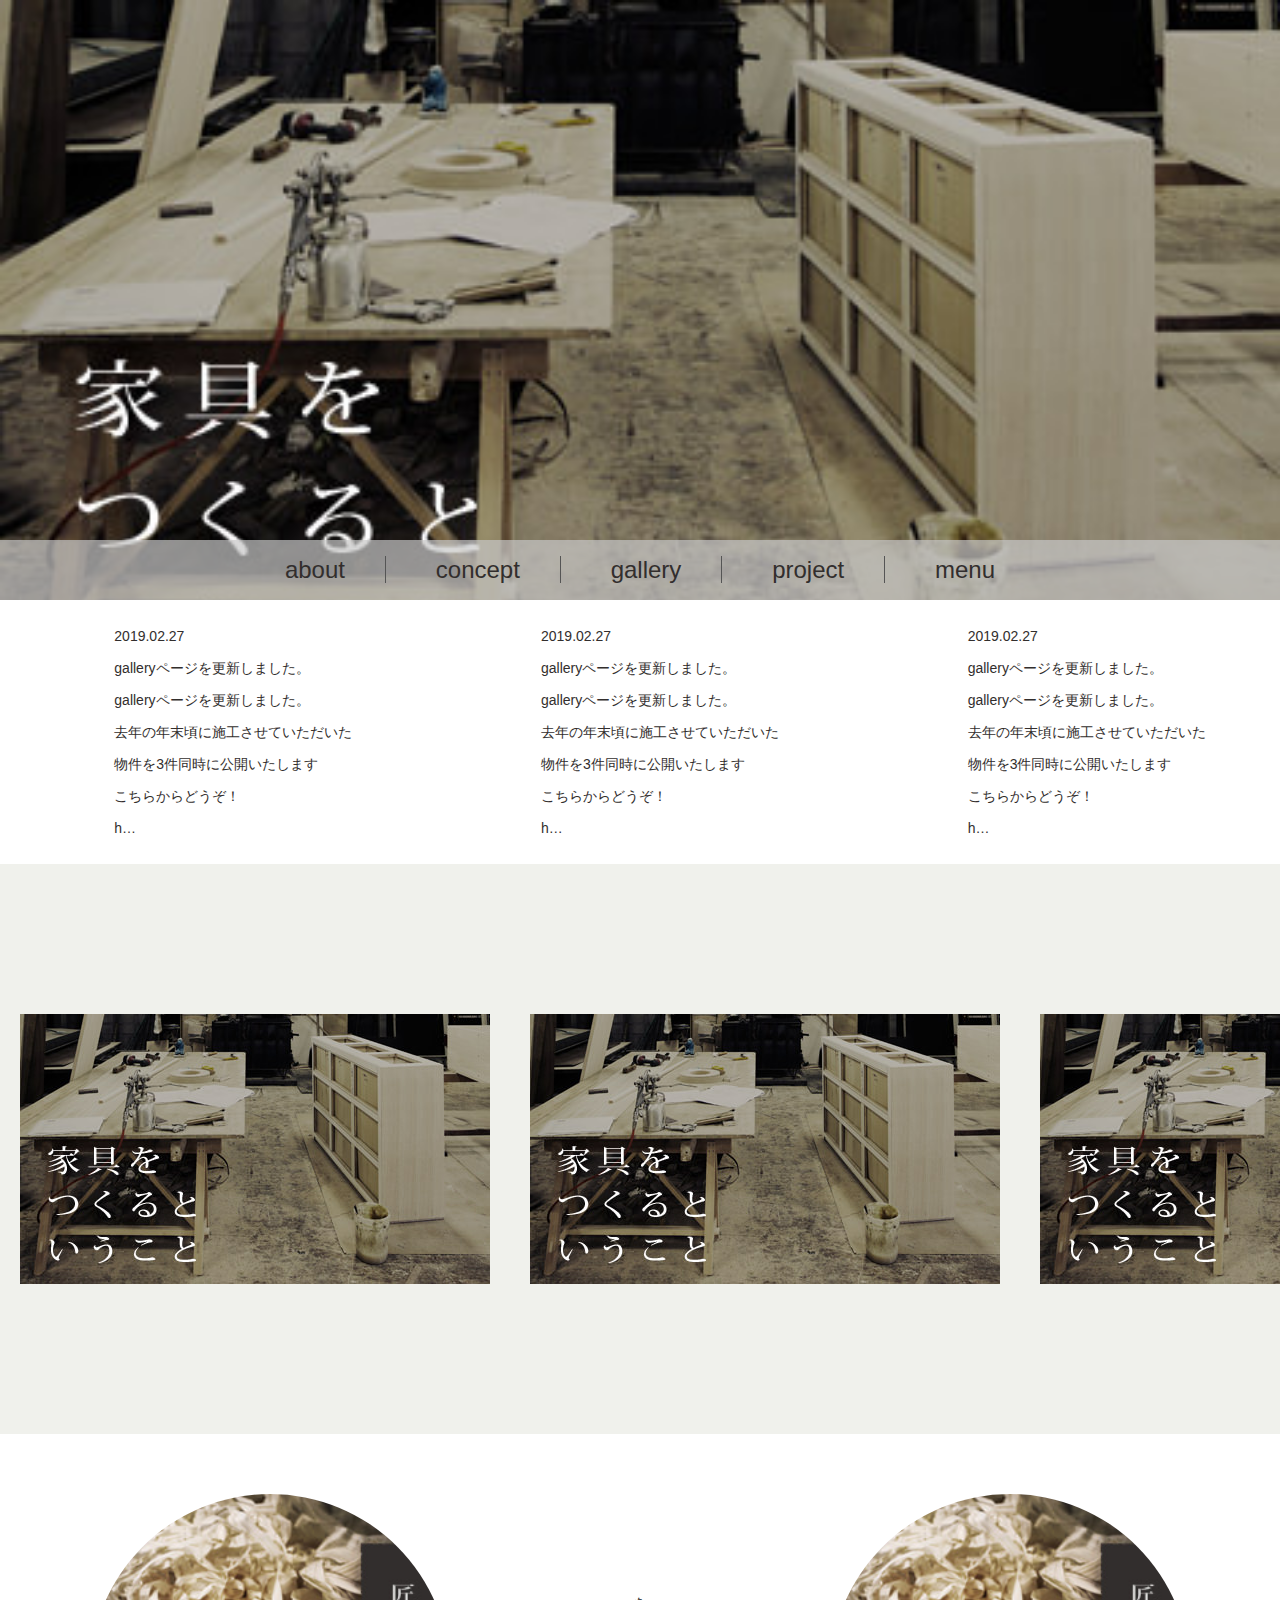
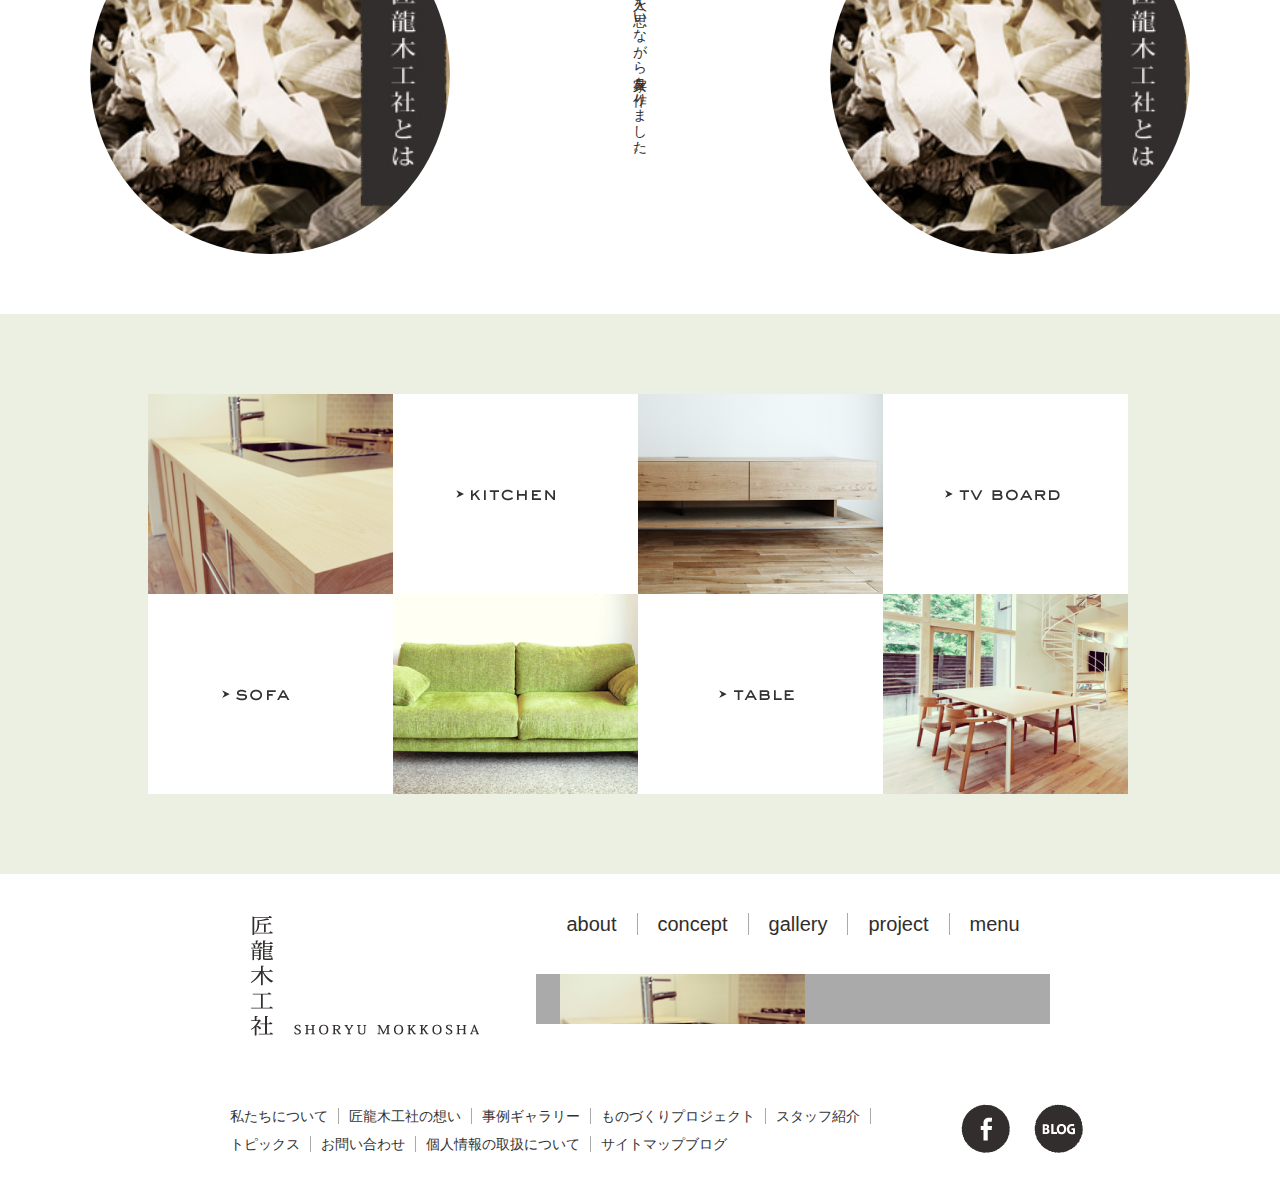
<file: furniture/furniture.html>
<!DOCTYPE html>
<html lang="en" dir="ltr">
  <head>
    <meta charset="utf-8">
    <link rel="stylesheet" href="stylesheets/reset.css">
    <link rel="stylesheet" href="stylesheets/style.css">
    <title></title>
  </head>
  <body>

    <section id="hero">
      <img src="pictures/bnr_04.jpg" alt="トップ画像">
      <div class="menu">
        <ul>
          <li><a href="#hero">about</a></li>
          <li><a href="#concept">concept</a></li>
          <li><a href="#gallery">gallery</a></li>
          <li><a href="#project">project</a></li>
          <li><a href="#menu">menu</a></li>
        </ul>
      </div>
    </section>

    <section id="concept">
      <div class="notice1">
        <p>2019.02.27<br />galleryページを更新しました。<br />galleryページを更新しました。<br />去年の年末頃に施工させていただいた<br />物件を3件同時に公開いたします<br />こちらからどうぞ！<br />h…</p>
      </div>
      <div class="notice2">
        <p>2019.02.27<br />galleryページを更新しました。<br />galleryページを更新しました。<br />去年の年末頃に施工させていただいた<br />物件を3件同時に公開いたします<br />こちらからどうぞ！<br />h…</p>
      </div>
      <div class="notice3">
        <p>2019.02.27<br />galleryページを更新しました。<br />galleryページを更新しました。<br />去年の年末頃に施工させていただいた<br />物件を3件同時に公開いたします<br />こちらからどうぞ！<br />h…</p>
      </div>
    </section>
    <section id="gallery">
      <img src="pictures/bnr_04.jpg" alt="トップ画像">
      <img src="pictures/bnr_04.jpg" alt="トップ画像">
      <img src="pictures/bnr_04.jpg" alt="トップ画像">
    </section>
    <section id="project">
      <div class="left-picture">
        <img src="pictures/bnr_03.jpg" alt="">
      </div>

      <div class="message">
        <p>人を思いながら家具を作りました。</p>
      </div>

      <div class="right-picture">
        <img src="pictures/bnr_03.jpg" alt="">
      </div>
    </section>

    <section id="menu">
      <div class="wrapper">
        <img src="pictures/bt_bnr_01.png" alt="画像">
        <img src="pictures/bt_bnr_02.png" alt="画像">
        <img src="pictures/bt_bnr_03.png" alt="画像">
        <img src="pictures/bt_bnr_04.png" alt="画像">
      </div>
    </section>

    <footer>
      <div class="wrapper_ue">
        <div class="left-picture">
          <img src="pictures/visual_logo_01.png" alt="画像">
        </div>
        <div class="right">
          <ul class="menu">
            <li><a href="#hero">about</a></li>
            <li><a href="#concept">concept</a></li>
            <li><a href="#gallery">gallery</a></li>
            <li><a href="#project">project</a></li>
            <li><a href="#menu">menu</a></li>
          </ul>
          <div class="right-picture">
            <img src="pictures/bt_bnr_01.png" alt="">
          </div>
        </div>

      </div>


      <div class="wrapper_shita">
        <ul>
          <li><span>私たちについて</span></li>
          <li><span>匠龍木工社の想い</span></li>
          <li><span>事例ギャラリー</span></li>
          <li><span>ものづくりプロジェクト</span></li>
          <li><span>スタッフ紹介</span></li>
          <li><span>トピックス</span></li>
          <li><span>お問い合わせ</span></li>
          <li><span>個人情報の取扱について</span></li>
          <li><span>サイトマップブログ</span></li>
        </ul>
        <div class="sns-icons">
          <img src="pictures/icon_facebook.png" alt="facebook">
          <img src="pictures/icon_blog.png" alt="blog">
        </div>
      </div>
    </footer>

  </body>
</html>
</file>
<file: furniture/stylesheets/style.css>
/*
見失わないために
1. 大枠から上に書いていく.
2. 共通する要素は見つけ出してまとめる。
*/

section {
	width: 100%;
}

section#hero {
	width: 100%;
	height: 600px;
	overflow: hidden;
}
section#hero img{
	width: 100%;
	min-width: 1080px;
}
section#hero {
	width: 100%;
	position: relative;
}
section#hero div.menu {
	position: absolute;
	bottom: 0px;
	height: 60px;
	line-height: 60px;
	width: 100%;
	background: rgba(200,200,200,.7);
}

section#hero div.menu ul {
	display: flex;
	justify-content: space-around;
	width: 800px;
	margin: auto;
}
section#hero div.menu ul li a {
	font-size: 24px;
	padding: 0 40px;
	border-right: 1px solid #555;
}
section#hero div.menu ul li:last-child a {
	border-right: none;
}

section#concept {
	display: flex;
	justify-content: space-around;
	padding: 20px;
}
section#concept p {
	line-height: 32px;
}


section#gallery {
	display: flex;
	overflow: hidden;
	background: rgb(240,241,236);
}
section#gallery img {
	display: flex;
	margin: 150px 20px;
}


section#project {
	display: flex;
	justify-content: space-between;
	padding: 60px;
	margin: auto;
	width: 1100px;
}
section#project div{
	/*flexを使うと子要素はwidthではなく代flex-basisを使う*/
	overflow: hidden;
	display: flex;
	flex-basis: 360px;
	height: 360px;
}
section#project div.left-picture, section#project div.right-picture{
	border-radius: 180px;
}
section#project div.message p{
	text-align: center;
	writing-mode: vertical-rl;
	margin: auto;
}


section#menu {
	background: rgb(236,240,226);
}
section#menu .wrapper{
	width: 985px;
	padding: 80px 0;
	margin: 0 auto;
	display: flex;
	flex-wrap: wrap;
}
section#menu .wrapper img{
	background: white;
}
section#menu .wrapper img:hover{
	background: rgb(236,250,226);;
}


footer {
	width: 100%;
}
footer .wrapper_ue, footer .wrapper_shita {
	display: flex;
	justify-content: center;
}
footer .wrapper_ue .right-picture{
	height: 50px;
	overflow: hidden;
	background: #aaa;
	margin: 20px;
}
footer .wrapper_ue ul{
	display: flex;
	margin: 30px;
}
footer .wrapper_ue ul li{
	font-size: 20px;
}
footer .wrapper_ue ul li a{
	padding: 0 20px;
	border-right: 1px solid #aaa;
}
footer .wrapper_ue ul li:last-child a{
	border-right: none;
}
footer .wrapper_shita ul{
	display: flex;
	flex-wrap: wrap;
	margin: 30px;
	width: 700px;
}
footer .wrapper_shita ul li span{
	padding: 0 10px;
	border-right: 1px solid #aaa;
	font-size: 14px;
	color: #333;
}
/* 最後の要素だけborderをなくす */
footer .wrapper_shita ul li:last-child span{
	border-right: none;
}
footer .wrapper_shita .sns-icons{
	width: 140px;
	display: flex;
	align-items: center;
}
footer .wrapper_shita .sns-icons img{
	margin: 10px;
}
</file>
